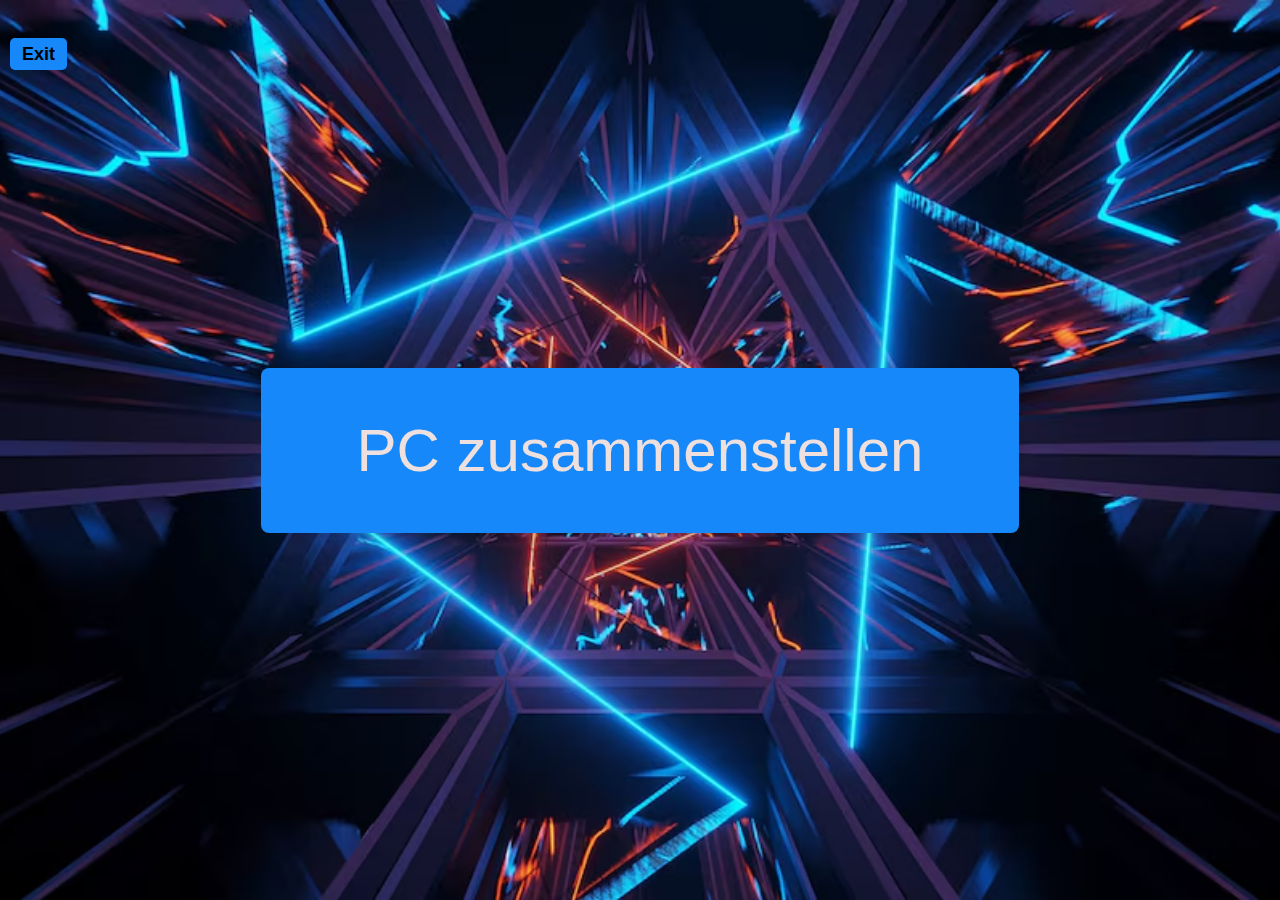
<file: index.html>
<!DOCTYPE html>
<html lang="en">
<head>
    <meta charset="UTF-8">
    <meta name="viewport" content="width=device-width, initial-scale=1.0">
    <title>PC Konfigurator</title>
    <link rel="stylesheet" href="main.css">
    
</head>
<body>
    <header>
        <h1><a href="index.html" id="exitBtn">Exit</a></h1>
    </header>
    <main>
        <a href="1.html" id="pcConfigLink"><button id="pcConfigBtn">PC zusammenstellen</button></a>
    </main>
</body>
</html>
</file>
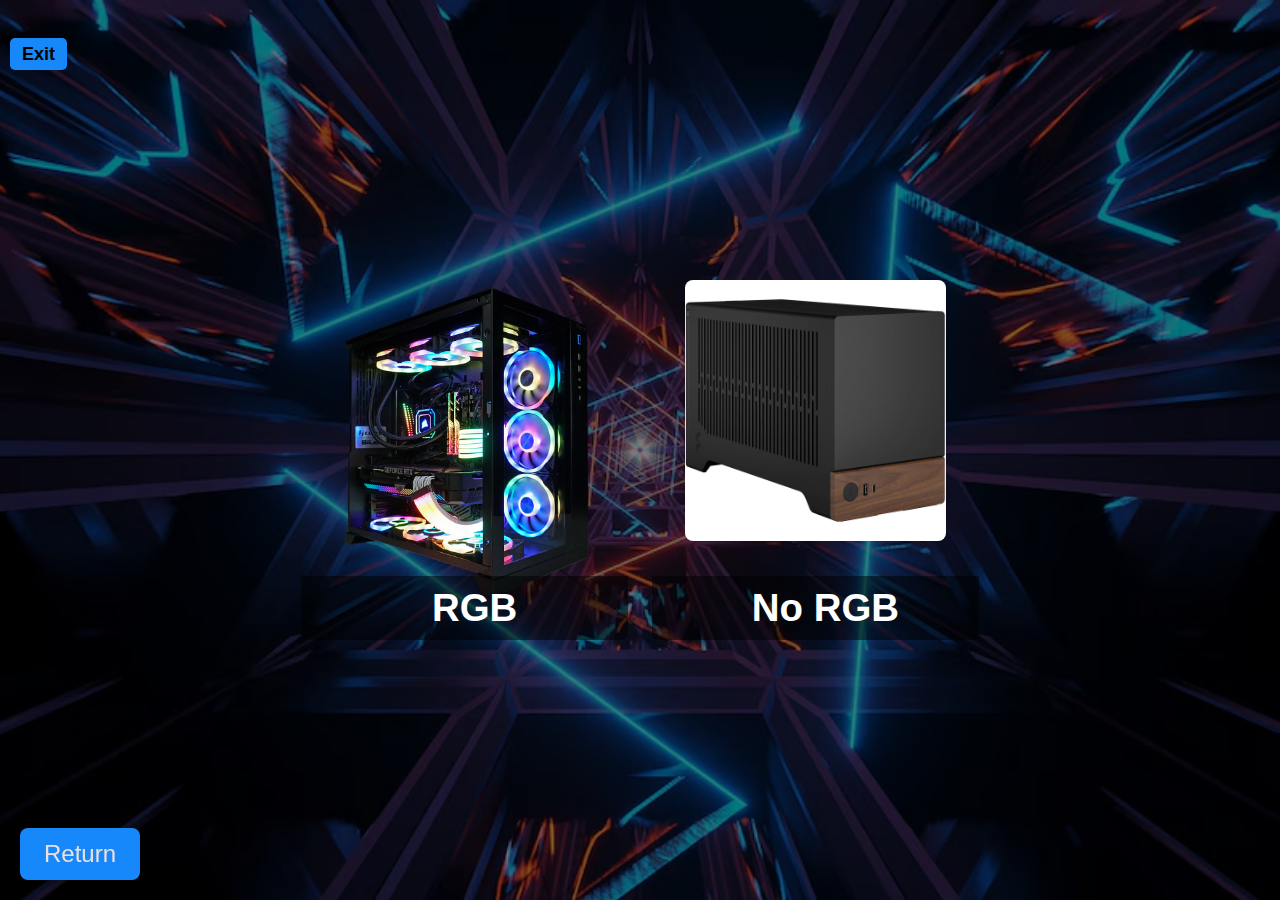
<file: 1.html>
<!DOCTYPE html>
<html lang="en">
<head>
    <meta charset="UTF-8">
    <meta name="viewport" content="width=device-width, initial-scale=1.0">
    <title>PC Konfigurator</title>
    <link rel="stylesheet" href="1.css">
</head>
<body>
    <header>
        <h1><a href="index.html" id="exitBtn">Exit</a></h1>
    </header>
    <main>
        <div class="pcOption" onclick="toggleOutline('img1')">
            <div class="imageContainer">
                <img id="img1" src="GamingPC.png" alt="Gaming PC">
            </div>
            <p class="pcTitle">RGB</p>
        </div>
        <div class="pcOption" onclick="toggleOutline('img2')">
            <div class="imageContainer">
                <img id="img2" src="WorkPC.jpg" alt="Work PC">
            </div>
            <p class="pcTitle">No RGB</p>
        </div>
    </main>

    <button onclick="window.location.href='2.html'" id="nextBtn" style="display: none;">Next</button>
    <button onclick="window.location.href='index.html'" id="returnBtn" style="display: block;">Return</button>


    <script>
        function toggleOutline(imgId) {
            const img1 = document.getElementById("img1");
            const img2 = document.getElementById("img2");

            const pcOption1 = document.querySelector(".pcOption:nth-child(1)");
            const pcOption2 = document.querySelector(".pcOption:nth-child(2)");

            if (imgId === "img1") {
                img1.classList.add("selected");
                img2.classList.remove("selected");
                pcOption1.classList.add("selected");
                pcOption2.classList.remove("selected");
                document.getElementById("nextBtn").style.display = "block";
            } else if (imgId === "img2") {
                img1.classList.remove("selected");
                img2.classList.add("selected");
                pcOption1.classList.remove("selected");
                pcOption2.classList.add("selected");
                document.getElementById("nextBtn").style.display = "block";
            }

            document.getElementById("returnBtn").style.display = "block"; // Always show the "Return" button
        }
    </script>
</body>
</html>
</file>
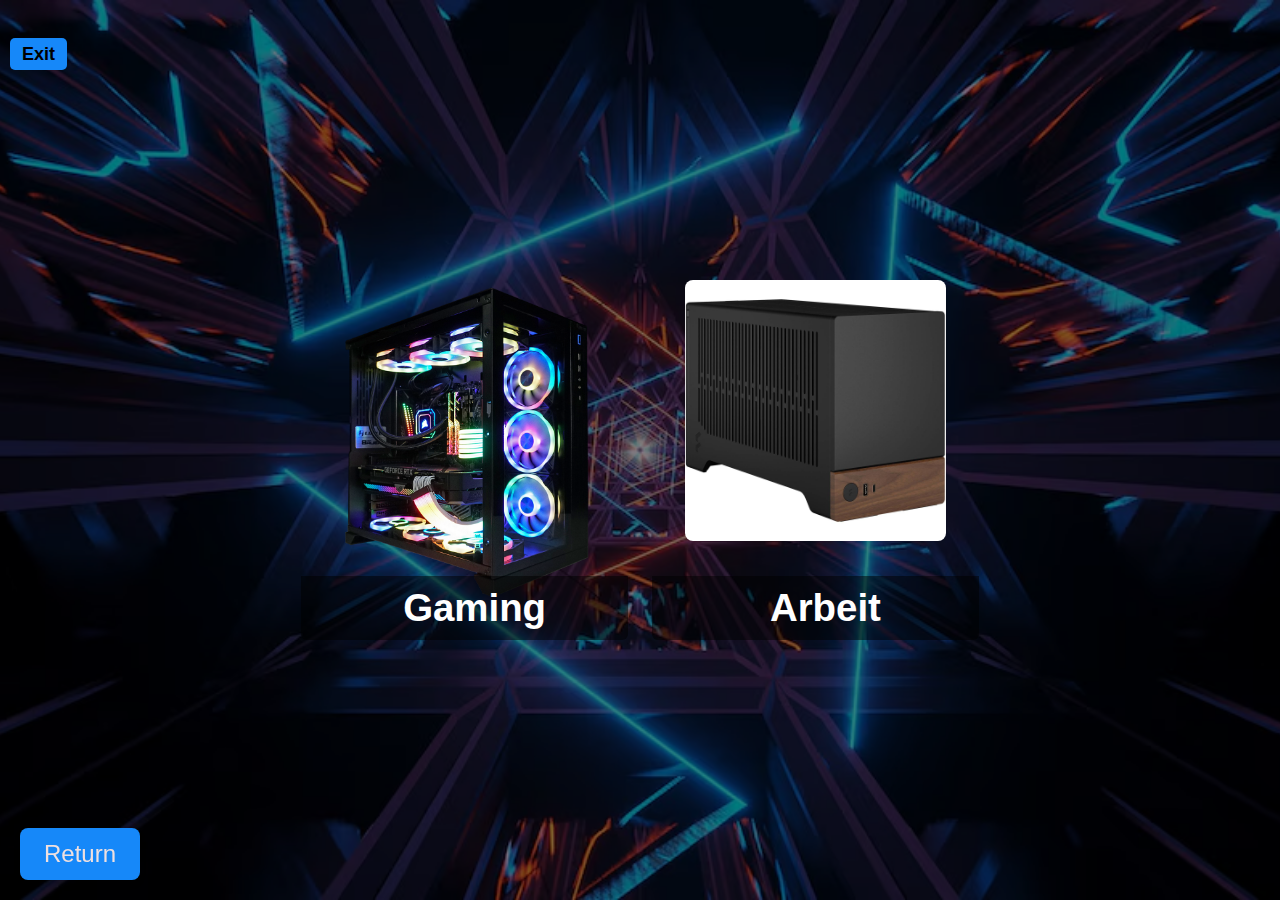
<file: 2.html>
<!DOCTYPE html>
<html lang="en">
<head>
    <meta charset="UTF-8">
    <meta name="viewport" content="width=device-width, initial-scale=1.0">
    <title>PC Konfigurator</title>
    <link rel="stylesheet" href="2.css">
</head>
<body>
    <header>
        <h1><a href="index.html" id="exitBtn">Exit</a></h1>
    </header>
    <main>
        <div class="pcOption" onclick="toggleOutline('img1')">
            <div class="imageContainer">
                <img id="img1" src="GamingPC.png" alt="Gaming PC">
            </div>
            <p class="pcTitle">Gaming</p>
        </div>
        <div class="pcOption" onclick="toggleOutline('img2')">
            <div class="imageContainer">
                <img id="img2" src="WorkPC.jpg" alt="Work PC">
            </div>
            <p class="pcTitle">Arbeit</p>
        </div>
    </main>

    <button onclick="window.location.href='3.html'" id="nextBtn" style="display: none;">Next</button>
    <button onclick="window.location.href='1.html'" id="returnBtn" style="display: block;">Return</button>
    <script>
        function toggleOutline(imgId) {
            const img1 = document.getElementById("img1");
            const img2 = document.getElementById("img2");

            const pcOption1 = document.querySelector(".pcOption:nth-child(1)");
            const pcOption2 = document.querySelector(".pcOption:nth-child(2)");

            if (imgId === "img1") {
                img1.classList.add("selected");
                img2.classList.remove("selected");
                pcOption1.classList.add("selected");
                pcOption2.classList.remove("selected");
                document.getElementById("nextBtn").style.display = "block";
            } else if (imgId === "img2") {
                img1.classList.remove("selected");
                img2.classList.add("selected");
                pcOption1.classList.remove("selected");
                pcOption2.classList.add("selected");
                document.getElementById("nextBtn").style.display = "block";
            }

            document.getElementById("returnBtn").style.display = "block"; // Always show the "Return" button
        }
    </script>
</body>
</html>
</file>
<file: main.css>
:root {
    --btn-padding-y: 0.5rem;
    --btn-padding-x: 1rem;
    --btn-font-size: 1rem;
}

body {
    margin: 0;
    padding: 0;
    font-family: Arial, sans-serif;
    background-color: black; /* Set background color to black */
    background-image: url('Background.avif');
    background-size: cover;
    background-position: center;
    min-height: 100vh;
    display: flex;
    flex-direction: column;
    justify-content: center;
    align-items: center;
}

header {
    position: absolute;
    top: 10px;
    left: 10px;
    z-index: 100;
}

#exitBtn {
    color: black;
    text-decoration: none;
    font-size: 18px;
    padding: 6px 12px;
    background-color: #1688f9; /* Semi-transparent white background */
    border-radius: 5px;
}

#exitBtn:hover {
    background-color: rgba(255, 255, 255, 0.7); /* Lighter background on hover */
}

main {
    display: flex;
    justify-content: center;
    align-items: center;
    height: 100%;
}

#pcConfigLink {
    text-decoration: none;
}

#pcConfigBtn {
    padding: calc(var(--btn-padding-y) * 1.5) calc(var(--btn-padding-x) * 1.5);
    background-color: #1688f9;
    color: rgb(239, 224, 224);
    border: none;
    font-size: calc(var(--btn-font-size) * 1.5);
    cursor: pointer;
    border-radius: 8px;
    box-shadow: 0 4px 6px rgba(0, 0, 0, 0.1);
    transition: all 0.3s ease; /* Smooth transition */
}

#pcConfigBtn:hover {
    background-color: #555;
}

#pcConfigBtn:active {
    transform: scale(1.1); /* Scale up when pressed */
}

/* Media Query for Responsive Button Size */
@media (min-width: 480px) {
    :root {
        --btn-padding-y: 1rem; /* Larger padding for larger screens */
        --btn-padding-x: 2rem; /* Larger padding for larger screens */
        --btn-font-size: 1.5rem; /* Larger font size for larger screens */
    }
}

@media (min-width: 768px) {
    :root {
        --btn-padding-y: 1.5rem; /* Even larger padding for even larger screens */
        --btn-padding-x: 3rem; /* Even larger padding for even larger screens */
        --btn-font-size: 2rem; /* Even larger font size for even larger screens */
    }
}

@media (min-width: 1024px) {
    :root {
        --btn-padding-y: 2rem; /* Even larger padding for even larger screens */
        --btn-padding-x: 4rem; /* Even larger padding for even larger screens */
        --btn-font-size: 2.5rem; /* Even larger font size for even larger screens */
    }
}
</file>
<file: 1.css>
:root {
    --btn-padding-y: 0.5rem;
    --btn-padding-x: 1rem;
    --btn-font-size: 1rem;
}

body {
    margin: 0;
    padding: 0;
    font-family: Arial, sans-serif;
    background-image: url('Background.avif');
    background-size: cover;
    background-position: center;
    min-height: 100vh;
    display: flex;
    flex-direction: column;
    justify-content: center;
    align-items: center;
    position: relative; /* Ensure relative positioning for pseudo-element */
}

body::before {
    content: "";
    position: absolute;
    top: 0;
    left: 0;
    width: 100%;
    height: 100%;
    background: rgba(0, 0, 0, 0.5); /* Semi-transparent black overlay */
    z-index: -1; /* Place behind other content */
}

header {
    position: absolute;
    top: 10px;
    left: 10px;
    z-index: 100;
}

#exitBtn {
    color: black;
    text-decoration: none;
    font-size: 18px;
    padding: 6px 12px;
    background-color: #1688f9; /* Semi-transparent white background */
    border-radius: 5px;
}

#exitBtn:hover {
    background-color: rgba(255, 255, 255, 0.7); /* Lighter background on hover */
}

main {
    display: flex;
    justify-content: center;
    align-items: center;
    height: 100%;
    margin-top: 20px; /* Add some top margin for space */
}

.pcOption {
    margin: 10px; /* Add some margin between the images */
    cursor: pointer;
    position: relative; /* For positioning the title */
    overflow: hidden; /* Hide overflow for image size */
    flex: 1 1 50%; /* Initial width, grows as needed */
    max-width: calc(50% - 20px); /* Limit width for responsiveness */
    text-align: center; /* Center align the contents */
    border: 2px solid transparent; /* Initially transparent border */
    border-radius: 8px;
    transition: border-color 0.3s ease; /* Smooth border color transition */
}

.pcOption .imageContainer {
    position: relative;
    height: 30vh; /* Set height as 30% of viewport height */
}

.pcOption img {
    max-width: 80%; /* Set image max width to 80% of viewport width */
    max-height: 100%; /* Ensure image takes full height of container */
    display: block; /* Ensure images do not have extra space below */
    margin: 0 auto; /* Center the image horizontally */
    border-radius: 8px; /* Rounded corners for the image */
    object-fit: cover; /* Stretch image to cover container */
}

.pcOption .pcTitle {
    color: white;
    font-size: 2.5vw; /* Set font size as 2.5% of viewport width */
    font-weight: bold;
    position: absolute;
    bottom: 0;
    left: 0;
    width: 100%;
    background-color: rgba(0, 0, 0, 0.5); /* Semi-transparent black background */
    padding: 10px;
    margin: 0;
    opacity: 1; /* Always visible */
    transition: opacity 0.3s ease;
}

.pcOption:hover .pcTitle {
    opacity: 1; /* Show title on hover */
}

.pcOption.selected {
    border: 2px solid #1688f9; /* Blue border when selected */
}

/* Media Query for Responsive Layout */
@media (min-width: 768px) {
    .pcOption {
        flex: 1 1 calc(50% - 20px); /* Two images in a row with margin */
        max-width: calc(50% - 20px); /* Limit width for responsiveness */
    }

    .pcOption .imageContainer {
        height: 40vh; /* Increase image container height for larger screens */
    }

    .pcOption img {
        border-radius: 8px; /* Rounded corners for the image */
    }

    .pcOption .pcTitle {
        font-size: 3vw; /* Increase font size for larger screens */
    }
}

#nextBtn,
#returnBtn {
    padding: calc(var(--btn-padding-y) * 1.5) calc(var(--btn-padding-x) * 1.5);
    background-color: #1688f9;
    color: rgb(239, 224, 224);
    border: none;
    font-size: calc(var(--btn-font-size) * 1.5);
    cursor: pointer;
    border-radius: 8px;
    box-shadow: 0 4px 6px rgba(0, 0, 0, 0.1);
    transition: all 0.3s ease; /* Smooth transition */
    position: fixed;
    bottom: 20px;
    display: none;
}

#nextBtn:hover,
#returnBtn:hover {
    background-color: #555;
}

#nextBtn:active,
#returnBtn:active {
    transform: scale(1.1); /* Scale up when pressed */
}

.selected {
    border: 0px solid #1688f9; /* Blue border when selected */
}

#nextBtn {
    right: 20px; /* Position at bottom right */
    bottom: 20px;
}

#returnBtn {
    left: 20px; /* Position at bottom left */
    bottom: 20px;
}
</file>
<file: 2.css>
:root {
    --btn-padding-y: 0.5rem;
    --btn-padding-x: 1rem;
    --btn-font-size: 1rem;
}

body {
    margin: 0;
    padding: 0;
    font-family: Arial, sans-serif;
    background-image: url('Background.avif');
    background-size: cover;
    background-position: center;
    min-height: 100vh;
    display: flex;
    flex-direction: column;
    justify-content: center;
    align-items: center;
    position: relative; /* Ensure relative positioning for pseudo-element */
}

body::before {
    content: "";
    position: absolute;
    top: 0;
    left: 0;
    width: 100%;
    height: 100%;
    background: rgba(0, 0, 0, 0.5); /* Semi-transparent black overlay */
    z-index: -1; /* Place behind other content */
}

header {
    position: absolute;
    top: 10px;
    left: 10px;
    z-index: 100;
}

#exitBtn {
    color: black;
    text-decoration: none;
    font-size: 18px;
    padding: 6px 12px;
    background-color: #1688f9; /* Semi-transparent white background */
    border-radius: 5px;
}

#exitBtn:hover {
    background-color: rgba(255, 255, 255, 0.7); /* Lighter background on hover */
}

main {
    display: flex;
    justify-content: center;
    align-items: center;
    height: 100%;
    margin-top: 20px; /* Add some top margin for space */
}

.pcOption {
    margin: 10px; /* Add some margin between the images */
    cursor: pointer;
    position: relative; /* For positioning the title */
    overflow: hidden; /* Hide overflow for image size */
    flex: 1 1 50%; /* Initial width, grows as needed */
    max-width: calc(50% - 20px); /* Limit width for responsiveness */
    text-align: center; /* Center align the contents */
    border: 2px solid transparent; /* Initially transparent border */
    border-radius: 8px;
    transition: border-color 0.3s ease; /* Smooth border color transition */
}

.pcOption .imageContainer {
    position: relative;
    height: 30vh; /* Set height as 30% of viewport height */
}

.pcOption img {
    max-width: 80%; /* Set image max width to 80% of viewport width */
    max-height: 100%; /* Ensure image takes full height of container */
    display: block; /* Ensure images do not have extra space below */
    margin: 0 auto; /* Center the image horizontally */
    border-radius: 8px; /* Rounded corners for the image */
    object-fit: cover; /* Stretch image to cover container */
}

.pcOption .pcTitle {
    color: white;
    font-size: 2.5vw; /* Set font size as 2.5% of viewport width */
    font-weight: bold;
    position: absolute;
    bottom: 0;
    left: 0;
    width: 100%;
    background-color: rgba(0, 0, 0, 0.5); /* Semi-transparent black background */
    padding: 10px;
    margin: 0;
    opacity: 1; /* Always visible */
    transition: opacity 0.3s ease;
}

.pcOption:hover .pcTitle {
    opacity: 1; /* Show title on hover */
}

.pcOption.selected {
    border: 2px solid #1688f9; /* Blue border when selected */
}

/* Media Query for Responsive Layout */
@media (min-width: 768px) {
    .pcOption {
        flex: 1 1 calc(50% - 20px); /* Two images in a row with margin */
        max-width: calc(50% - 20px); /* Limit width for responsiveness */
    }

    .pcOption .imageContainer {
        height: 40vh; /* Increase image container height for larger screens */
    }

    .pcOption img {
        border-radius: 8px; /* Rounded corners for the image */
    }

    .pcOption .pcTitle {
        font-size: 3vw; /* Increase font size for larger screens */
    }
}

#nextBtn,
#returnBtn {
    padding: calc(var(--btn-padding-y) * 1.5) calc(var(--btn-padding-x) * 1.5);
    background-color: #1688f9;
    color: rgb(239, 224, 224);
    border: none;
    font-size: calc(var(--btn-font-size) * 1.5);
    cursor: pointer;
    border-radius: 8px;
    box-shadow: 0 4px 6px rgba(0, 0, 0, 0.1);
    transition: all 0.3s ease; /* Smooth transition */
    position: fixed;
    bottom: 20px;
    display: none;
}

#nextBtn:hover,
#returnBtn:hover {
    background-color: #555;
}

#nextBtn:active,
#returnBtn:active {
    transform: scale(1.1); /* Scale up when pressed */
}

.selected {
    border: 0px solid #1688f9; /* Blue border when selected */
}

#nextBtn {
    right: 20px; /* Position at bottom right */
    bottom: 20px;
}

#returnBtn {
    left: 20px; /* Position at bottom left */
    bottom: 20px;
}
</file>
